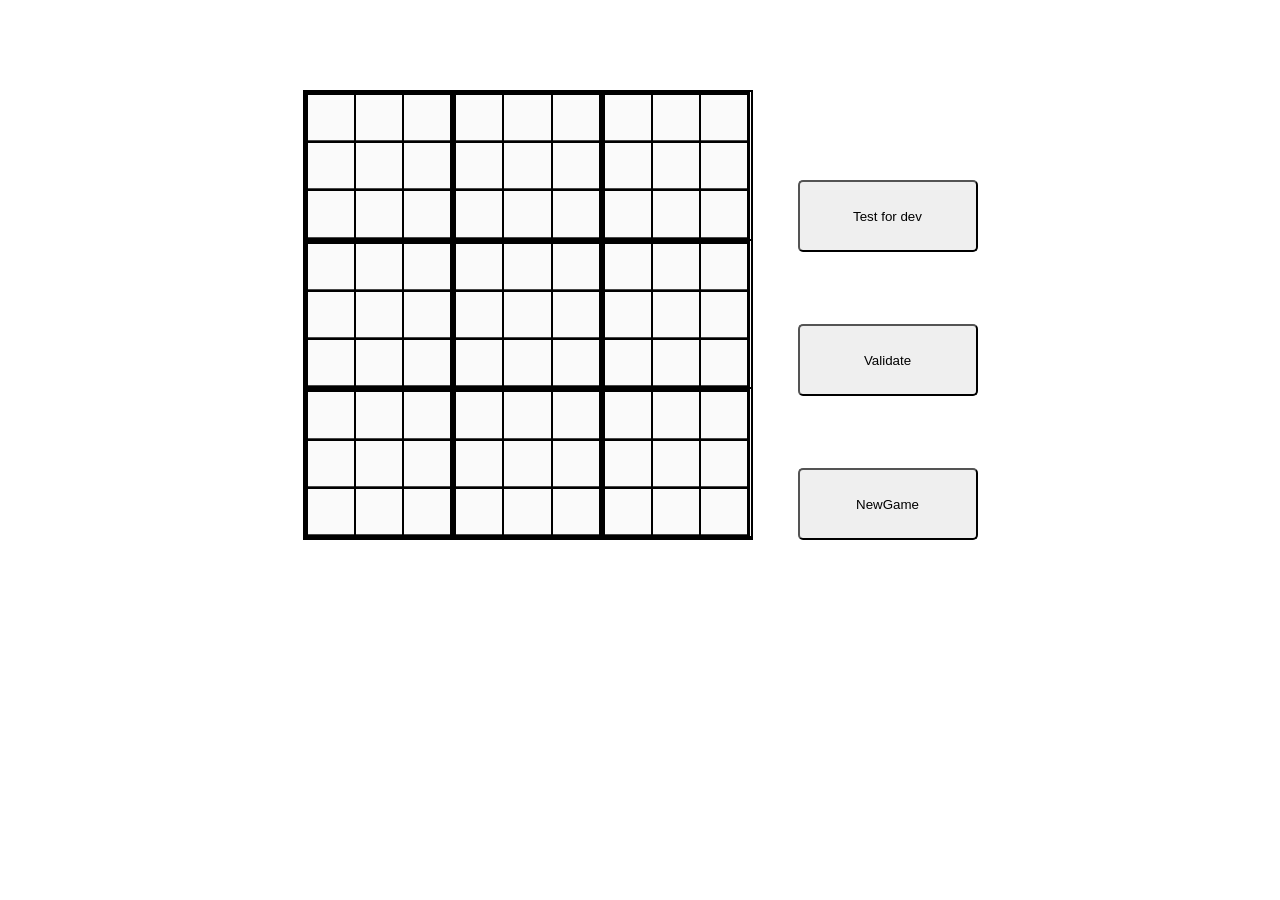
<file: Final_SudokuGame/index.html>
<!DOCTYPE html>
<html lang="en">
  <head>
    <meta charset="UTF-8" />
    <meta name="viewport" content="width=device-width, initial-scale=1.0" />
    <title>Document</title>
    <link rel="stylesheet" href="style.css" />
  </head>
  <body>
    <header class="heading"></header>
    <div class="main"></div>
    <script type="module" src="main.js"></script>
  </body>
</html>
</file>
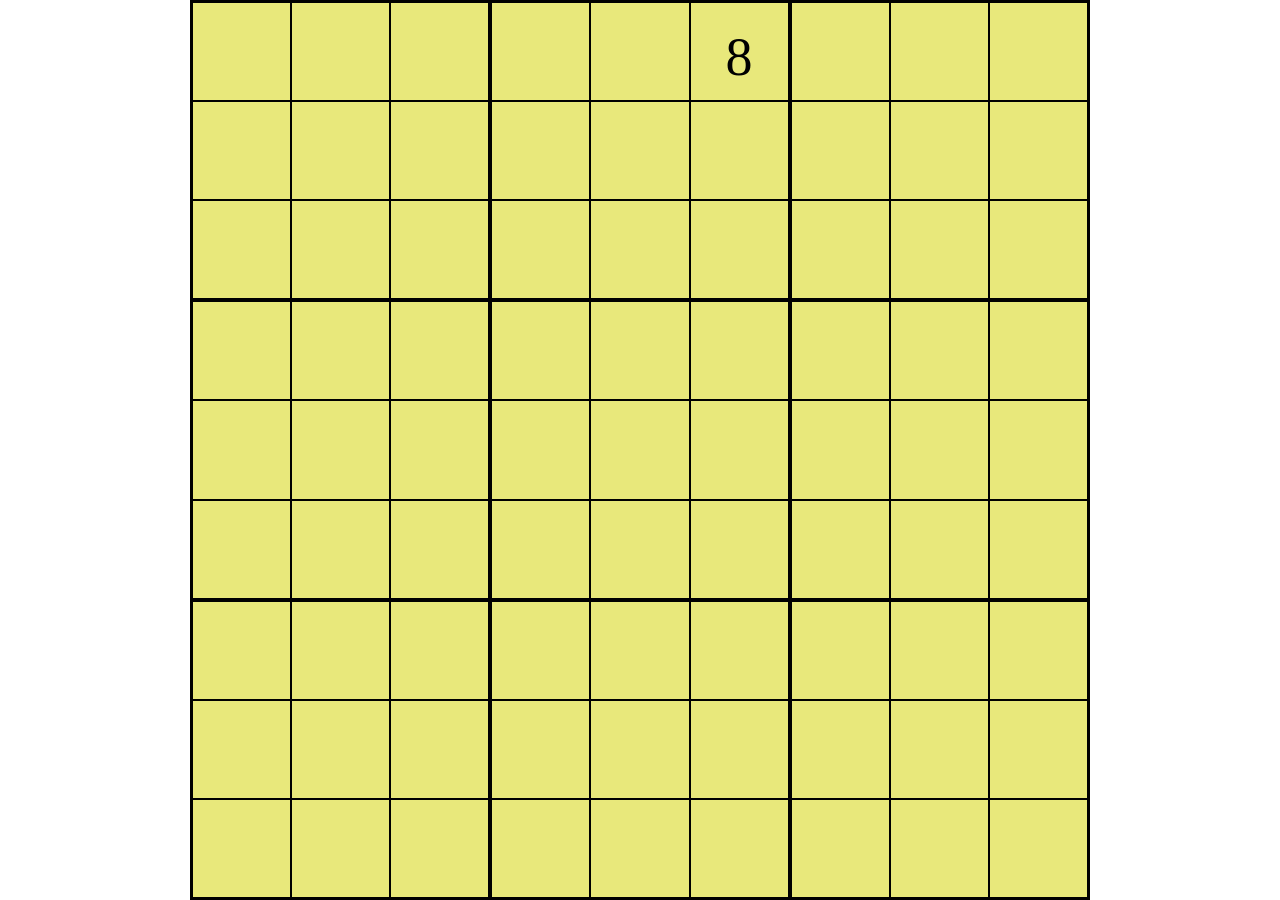
<file: Suduko_Combo/index.html>
<!DOCTYPE html>
<html lang="en">
  <head>
    <meta charset="UTF-8" />
    <meta name="viewport" content="width=device-width, initial-scale=1.0" />
    <!-- <link rel="stylesheet" href="grid.css" /> -->
    <link rel="stylesheet" href="vanilla.css" />
    <!-- <link rel="stylesheet" href="flex.css" /> -->

    <title>Document</title>
  </head>
  <body>
    <div class="suduko-box">
      <div class="col">
        <div class="row">
          <div class="col">
            <div class="cell"></div>
            <div class="cell"></div>
            <div class="cell"></div>
          </div>
          <div class="col">
            <div class="cell"></div>
            <div class="cell"></div>
            <div class="cell"></div>
          </div>
          <div class="col">
            <div class="cell"></div>
            <div class="cell"></div>
            <div class="cell"></div>
          </div>
        </div>
        <div class="row">
          <div class="col">
            <div class="cell"></div>
            <div class="cell"></div>
            <div class="cell">8</div>
          </div>
          <div class="col">
            <div class="cell"></div>
            <div class="cell"></div>
            <div class="cell"></div>
          </div>
          <div class="col">
            <div class="cell"></div>
            <div class="cell"></div>
            <div class="cell"></div>
          </div>
        </div>
        <div class="row">
          <div class="col">
            <div class="cell"></div>
            <div class="cell"></div>
            <div class="cell"></div>
          </div>
          <div class="col">
            <div class="cell"></div>
            <div class="cell"></div>
            <div class="cell"></div>
          </div>
          <div class="col">
            <div class="cell"></div>
            <div class="cell"></div>
            <div class="cell"></div>
          </div>
        </div>
      </div>
      <div class="col">
        <div class="row">
          <div class="col">
            <div class="cell"></div>
            <div class="cell"></div>
            <div class="cell"></div>
          </div>
          <div class="col">
            <div class="cell"></div>
            <div class="cell"></div>
            <div class="cell"></div>
          </div>
          <div class="col">
            <div class="cell"></div>
            <div class="cell"></div>
            <div class="cell"></div>
          </div>
        </div>
        <div class="row">
          <div class="col">
            <div class="cell"></div>
            <div class="cell"></div>
            <div class="cell"></div>
          </div>
          <div class="col">
            <div class="cell"></div>
            <div class="cell"></div>
            <div class="cell"></div>
          </div>
          <div class="col">
            <div class="cell"></div>
            <div class="cell"></div>
            <div class="cell"></div>
          </div>
        </div>
        <div class="row">
          <div class="col">
            <div class="cell"></div>
            <div class="cell"></div>
            <div class="cell"></div>
          </div>
          <div class="col">
            <div class="cell"></div>
            <div class="cell"></div>
            <div class="cell"></div>
          </div>
          <div class="col">
            <div class="cell"></div>
            <div class="cell"></div>
            <div class="cell"></div>
          </div>
        </div>
      </div>
      <div class="col">
        <div class="row">
          <div class="col">
            <div class="cell"></div>
            <div class="cell"></div>
            <div class="cell"></div>
          </div>
          <div class="col">
            <div class="cell"></div>
            <div class="cell"></div>
            <div class="cell"></div>
          </div>
          <div class="col">
            <div class="cell"></div>
            <div class="cell"></div>
            <div class="cell"></div>
          </div>
        </div>
        <div class="row">
          <div class="col">
            <div class="cell"></div>
            <div class="cell"></div>
            <div class="cell"></div>
          </div>
          <div class="col">
            <div class="cell"></div>
            <div class="cell"></div>
            <div class="cell"></div>
          </div>
          <div class="col">
            <div class="cell"></div>
            <div class="cell"></div>
            <div class="cell"></div>
          </div>
        </div>
        <div class="row">
          <div class="col">
            <div class="cell"></div>
            <div class="cell"></div>
            <div class="cell"></div>
          </div>
          <div class="col">
            <div class="cell"></div>
            <div class="cell"></div>
            <div class="cell"></div>
          </div>
          <div class="col">
            <div class="cell"></div>
            <div class="cell"></div>
            <div class="cell"></div>
          </div>
        </div>
      </div>
    </div>
  </body>
</html>
</file>
<file: Final_SudokuGame/style.css>
body {
  margin: 0;
  padding: 0;
}

.sudoku-box {
  box-sizing: border-box;
  border: 0.2vh solid black;
  border-bottom: 0.4vh solid black;
  /* background-color: rgb(232, 232, 123); */
  display: flex;
  flex-direction: column;
}
@media screen and (orientation: landscape) {
  .sudoku-box {
    height: 50vh;
    width: 50vh;
  }
  .row {
    border: 0.1vh solid black;
  }
  .box {
    border: 0.1vh solid black;
  }
  .cell {
    border: 0.1vh solid black;
    font-size: 6vh;
  }
}
@media screen and (orientation: portrait) {
  .sudoku-box {
    position: absolute;
    top: calc(50vh - 50vw);
    width: 60vw;
    height: 60vw;
  }
  .row {
    border: 0.1vw solid black;
  }
  .box {
    border: 0.1vw solid black;
  }
  .cell {
    border: 0.1vw solid black;
    font-size: 6vw;
  }
}
.row {
  box-sizing: border-box;
  height: calc(100% / 3);
  display: flex;
  gap: 0;
}
.box {
  box-sizing: border-box;
  width: calc(100% / 3);
  height: 100%;
}
.cell {
  width: calc(100% / 3);
  height: 100%;
  text-align: center;
  padding: 0;
}

.main {
  display: flex;
  justify-content: center;
  align-items: center;
  height: 70vh;
  gap: 5vh;
}

.button-div {
  height: 50vh;
  width: 20vh;
  display: flex;
  flex-direction: column;
  justify-content: end;
  gap: 8vh;
}
.button {
  width: 100%;
  height: 8vh;
  border-radius: 5px;
  cursor: pointer;
}
</file>
<file: Suduko_Combo/grid.css>
body {
  margin: 0;
  padding: 0;
}

.suduko-box {
  box-sizing: border-box;
  border: 0.2vh solid black;
  background-color: rgb(232, 232, 123);
  display: grid;
  grid-template-columns: calc(100% / 3) calc(100% / 3) calc(100% / 3);
  gap: 0;
}
@media screen and (orientation: landscape) {
  .suduko-box {
    margin: auto;
    height: 100vh;
    width: 100vh;
  }
  .col {
    border: 0.1vh black;
  }
  .row {
    border: 0.1vh solid black;
  }
  .cell {
    border: 0.1vh solid black;
    font-size: 6vh;
  }
}

@media screen and (orientation: portrait) {
  .suduko-box {
    position: absolute;
    top: calc(50vh - 50vw);
    width: 100vw;
    height: 100vw;
  }
  .col {
    border: 0.1vw black;
  }
  .row {
    border: 0.1vw solid black;
  }
  .cell {
    border: 0.1vw solid black;
    font-size: 6vw;
  }
}

.col {
  box-sizing: border-box;
  display: grid;
  grid-template-rows: calc(100% / 3) calc(100% / 3) calc(100% / 3);
  gap: 0;
}
.row {
  box-sizing: border-box;
  display: grid;
  grid-template-columns: calc(100% / 3) calc(100% / 3) calc(100% / 3);
  gap: 0;
}

.cell {
  box-sizing: border-box;
  display: flex;
  justify-content: center;
  align-items: center;
  overflow: hidden;
}
</file>
<file: Suduko_Combo/vanilla.css>
body {
  margin: 0;
  padding: 0;
}
.suduko-box {
  box-sizing: border-box;
  border: 0.2vh solid black;
  background-color: rgb(232, 232, 123);
}
@media screen and (orientation: landscape) {
  .suduko-box {
    margin: auto;
    height: 100vh;
    width: 100vh;
  }
  .col {
    border: 0.1vh black;
  }
  .row {
    border: 0.1vh solid black;
  }
  .cell {
    border: 0.1vh solid black;
    font-size: 6vh;
  }
}

@media screen and (orientation: portrait) {
  .suduko-box {
    position: absolute;
    top: calc(50vh - 50vw);
    width: 100vw;
    height: 100vw;
  }
  .col {
    border: 0.1vw black;
  }
  .row {
    border: 0.1vw solid black;
  }
  .cell {
    border: 0.1vw solid black;
    font-size: 6vw;
  }
}
.col {
  box-sizing: border-box;
  height: calc(100% / 3);
}

.row {
  box-sizing: border-box;
  float: left;
  width: calc(100% / 3);
  height: 100%;
}
.cell {
  box-sizing: border-box;
  float: left;
  width: calc(100% / 3);
  height: 100%;
  text-align: center;
  line-height: 200%;
}
</file>
<file: Suduko_Combo/flex.css>
body {
  margin: 0;
  padding: 0;
}

.suduko-box {
  box-sizing: border-box;
  border: 0.2vh solid black;
  background-color: rgb(232, 232, 123);
  display: flex;
  flex-direction: column;
}
@media screen and (orientation: landscape) {
  .suduko-box {
    margin: auto;
    height: 100vh;
    width: 100vh;
  }
  .col {
    border: 0.1vh black;
  }
  .row {
    border: 0.1vh solid black;
  }
  .cell {
    border: 0.1vh solid black;
    font-size: 6vh;
  }
}
@media screen and (orientation: portrait) {
  .suduko-box {
    position: absolute;
    top: calc(50vh - 50vw);
    width: 100vw;
    height: 100vw;
  }
  .col {
    border: 0.1vw black;
  }
  .row {
    border: 0.1vw solid black;
  }
  .cell {
    border: 0.1vw solid black;
    font-size: 6vw;
  }
}
.col {
  box-sizing: border-box;
  height: calc(100% / 3);
  display: flex;
  gap: 0;
}
.row {
  box-sizing: border-box;
  width: calc(100% / 3);
  height: 100%;
}
.cell {
  width: calc(100% / 3);
  height: 100%;
  display: flex;
  word-wrap: break-word;
  justify-content: center;
  align-items: center;
}
</file>
